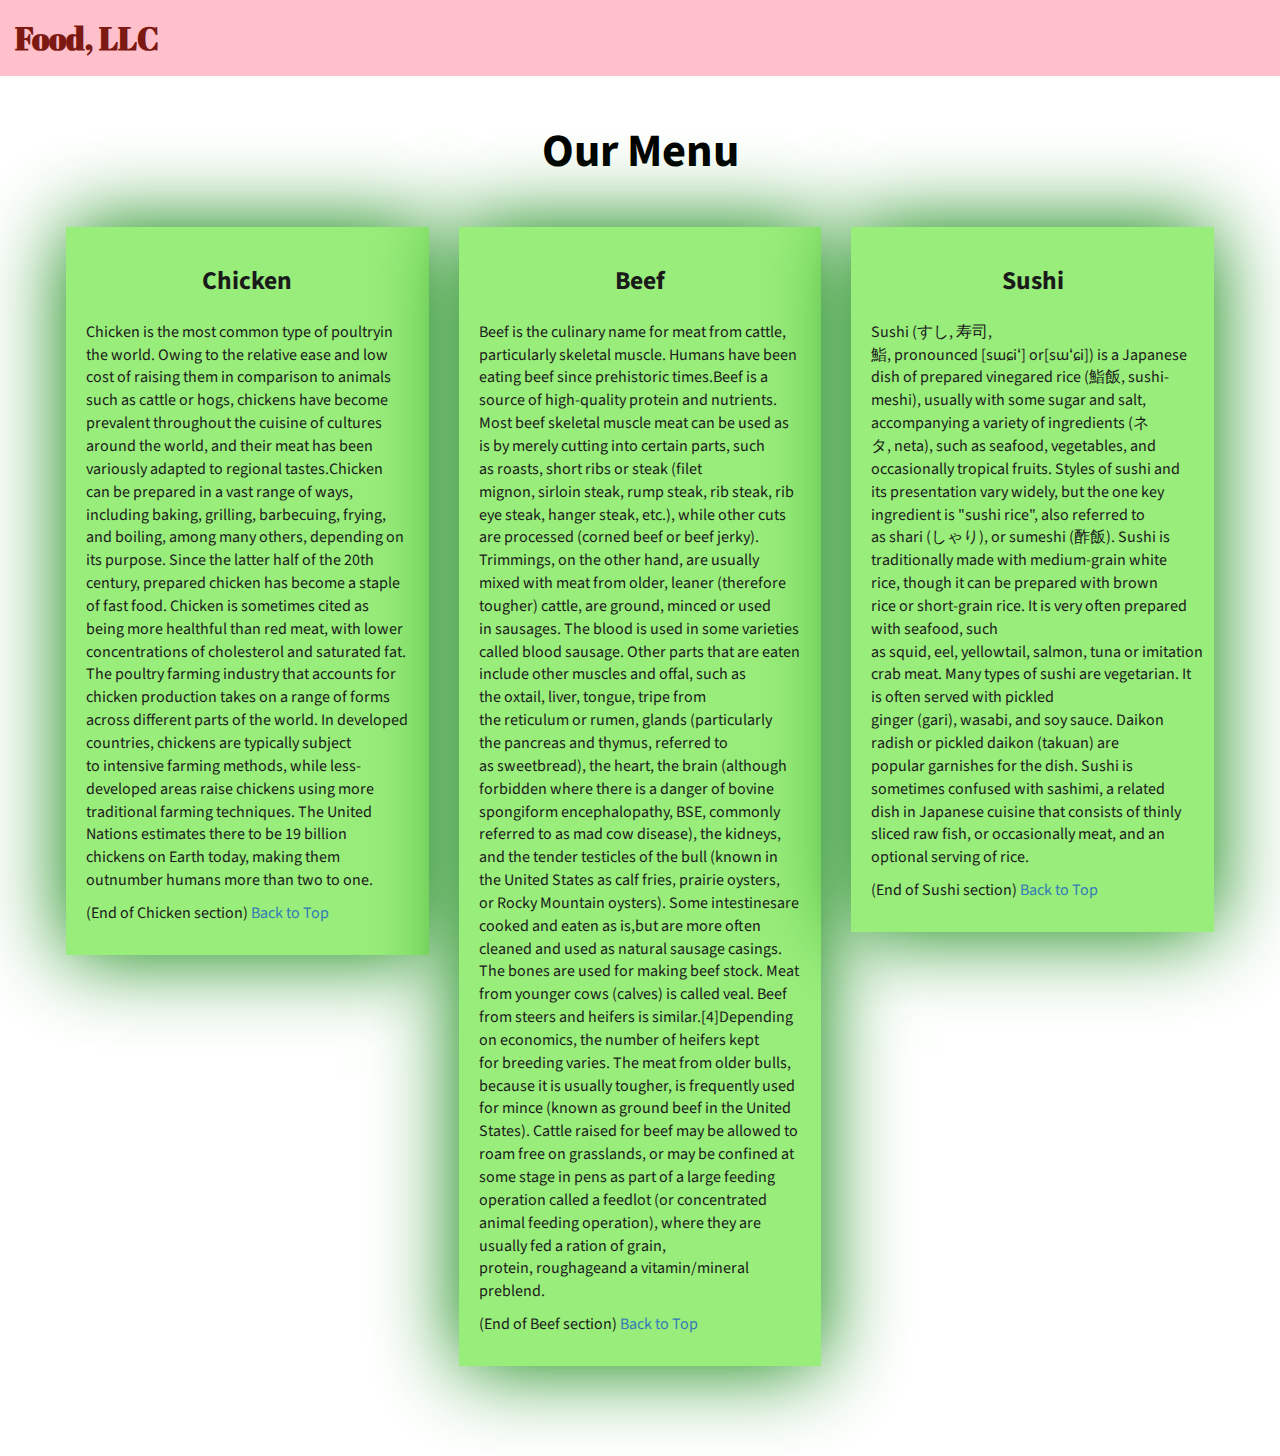
<file: module3_solution/index.html>
<!DOCTYPE html>
<html lang="zxx">

<head>
    <meta charset="utf-8">
    <meta http-equiv="X-UA-Compatible" content="IE=edge">
    <meta name="viewport" content="width=device-width, initial-scale=1">
    <title>Assignment Solution for Module 3</title>
    <link rel="stylesheet" href="css/bootstrap.min.css">
    <link rel="stylesheet" href="css/styles.css">
    <link href="https://fonts.googleapis.com/css?family=Source+Sans+Pro" rel="stylesheet">
    <link href="https://fonts.googleapis.com/css?family=Abril+Fatface" rel="stylesheet">

    <!-- HTML5 shim and Respond.js for IE8 support of HTML5 elements and media queries -->
    <!-- WARNING: Respond.js doesn't work if you view the page via file:// -->
    <!--[if lt IE 9]>
      <script src="https://oss.maxcdn.com/html5shiv/3.7.2/html5shiv.min.js"></script>
      <script src="https://oss.maxcdn.com/respond/1.4.2/respond.min.js"></script>
    <![endif]-->
</head>

<body>
    <header>
        <nav id="header-nav" class="navbar navbar-default">
            <div class="container-fluid">
                <div class="navbar-header">
                    <div class="navbar-brand">
                        <a href="index.html"><h1>Food, LLC</h1></a>
                    </div>

                    <button type="button" class="navbar-toggle collapsed visible-xs" data-toggle="collapse" data-target="#collapsable-nav" aria-expanded="false">
                        <span class="sr-only">Toggle navigation</span>
                        <span class="icon-bar"></span>
                        <span class="icon-bar"></span>
                        <span class="icon-bar"></span>
                    </button>
                </div>

                <div id="collapsable-nav" class="collapse navbar-collapse">
                    <ul id="nav-list" class="nav navbar-nav navbar-right visible-xs text-center">
                        <li>
                            <a href="#chicken-tile"><br class="hidden-xs"> Chicken</a>
                        </li>
                        <li>
                            <a href="#beef-tile"><br class="hidden-xs"> Beef</a>
                        </li>
                        <li>
                            <a href="#sushi-tile"><br class="hidden-xs"> Sushi</a>
                        </li>
                    </ul>
                </div>
            </div>
        </nav>
    </header>

    <div id="main-content" class="container">
        <h2 id="top-heading" class="text-center">Our Menu</h2>
        <div id="home-tiles" class="row">
            <div class="col-md-4 col-sm-6 col-xs-12">
                <div id="chicken-tile">
                    <section>
                        <h3 class="text-center">Chicken</h3>
                        <p>
                          Chicken is the most common type of poultryin the world. Owing to the relative ease and low cost of raising them in comparison to animals such as cattle or hogs, chickens have become prevalent throughout the cuisine of cultures around the world, and their meat has been variously adapted to regional tastes.Chicken can be prepared in a vast range of ways, including baking, grilling, barbecuing, frying, and boiling, among many others, depending on its purpose. Since the latter half of the 20th century, prepared chicken has become a staple of fast food. Chicken is sometimes cited as being more healthful than red meat, with lower concentrations of cholesterol and saturated fat.

The poultry farming industry that accounts for chicken production takes on a range of forms across different parts of the world. In developed countries, chickens are typically subject to intensive farming methods, while less-developed areas raise chickens using more traditional farming techniques. The United Nations estimates there to be 19 billion chickens on Earth today, making them outnumber humans more than two to one.



                        </p>
                        <p>
                            (End of Chicken section) <a href="#top-heading">Back to Top</a>
                        </p>
                    </section>
                </div>
            </div>
            <div class="col-md-4 col-sm-6 col-xs-12">
                <div id="beef-tile">
                    <section>
                        <h3 class="text-center">Beef</h3>
                        <p>
                            Beef is the culinary name for meat from cattle, particularly skeletal muscle. Humans have been eating beef since prehistoric times.Beef is a source of high-quality protein and nutrients.

Most beef skeletal muscle meat can be used as is by merely cutting into certain parts, such as roasts, short ribs or steak (filet mignon, sirloin steak, rump steak, rib steak, rib eye steak, hanger steak, etc.), while other cuts are processed (corned beef or beef jerky). Trimmings, on the other hand, are usually mixed with meat from older, leaner (therefore tougher) cattle, are ground, minced or used in sausages. The blood is used in some varieties called blood sausage. Other parts that are eaten include other muscles and offal, such as the oxtail, liver, tongue, tripe from the reticulum or rumen, glands (particularly the pancreas and thymus, referred to as sweetbread), the heart, the brain (although forbidden where there is a danger of bovine spongiform encephalopathy, BSE, commonly referred to as mad cow disease), the kidneys, and the tender testicles of the bull (known in the United States as calf fries, prairie oysters, or Rocky Mountain oysters). Some intestinesare cooked and eaten as is,but are more often cleaned and used as natural sausage casings. The bones are used for making beef stock. Meat from younger cows (calves) is called veal.

Beef from steers and heifers is similar.[4]Depending on economics, the number of heifers kept for breeding varies. The meat from older bulls, because it is usually tougher, is frequently used for mince (known as ground beef in the United States). Cattle raised for beef may be allowed to roam free on grasslands, or may be confined at some stage in pens as part of a large feeding operation called a feedlot (or concentrated animal feeding operation), where they are usually fed a ration of grain, protein, roughageand a vitamin/mineral preblend.


                        </p>
                        <p>
                            (End of Beef section) <a href="#top-heading">Back to Top</a>
                        </p>
                    </section>
                </div>
            </div>
            <!-- <div class="clearfix visible-md-block"></div> -->
            <div class="col-md-4 col-sm-12 col-xs-12">
                <div id="sushi-tile">
                    <section>
                        <h3 class="text-center">Sushi</h3>
                        <p>
                             Sushi (すし, 寿司, 鮨, pronounced [sɯɕiꜜ] or[sɯꜜɕi]) is a Japanese dish of prepared vinegared rice (鮨飯, sushi-meshi), usually with some sugar and salt, accompanying a variety of ingredients (ネタ, neta), such as seafood, vegetables, and occasionally tropical fruits. Styles of sushi and its presentation vary widely, but the one key ingredient is "sushi rice", also referred to as shari (しゃり), or sumeshi (酢飯).

Sushi is traditionally made with medium-grain white rice, though it can be prepared with brown rice or short-grain rice. It is very often prepared with seafood, such as squid, eel, yellowtail, salmon, tuna or imitation crab meat. Many types of sushi are vegetarian. It is often served with pickled ginger (gari), wasabi, and soy sauce. Daikon radish or pickled daikon (takuan) are popular garnishes for the dish.

Sushi is sometimes confused with sashimi, a related dish in Japanese cuisine that consists of thinly sliced raw fish, or occasionally meat, and an optional serving of rice.


    
                        </p>
                        <p>
                            (End of Sushi section) <a href="#top-heading">Back to Top</a>
                        </p>
                    </section>
                </div>
            </div>
            <!-- <div class="clearfix visible-lg-block"></div> -->
        </div>
    </div>
    <div class="clearfix visible-lg-block"></div>


    <!-- jQuery (Bootstrap JS plugins depend on it) -->
    <script src="js/jquery-3.1.1.min.js"></script>
    <script src="js/bootstrap.min.js"></script>
    <!-- <script src="js/script.js"></script> -->

</body>

</html>
</file>
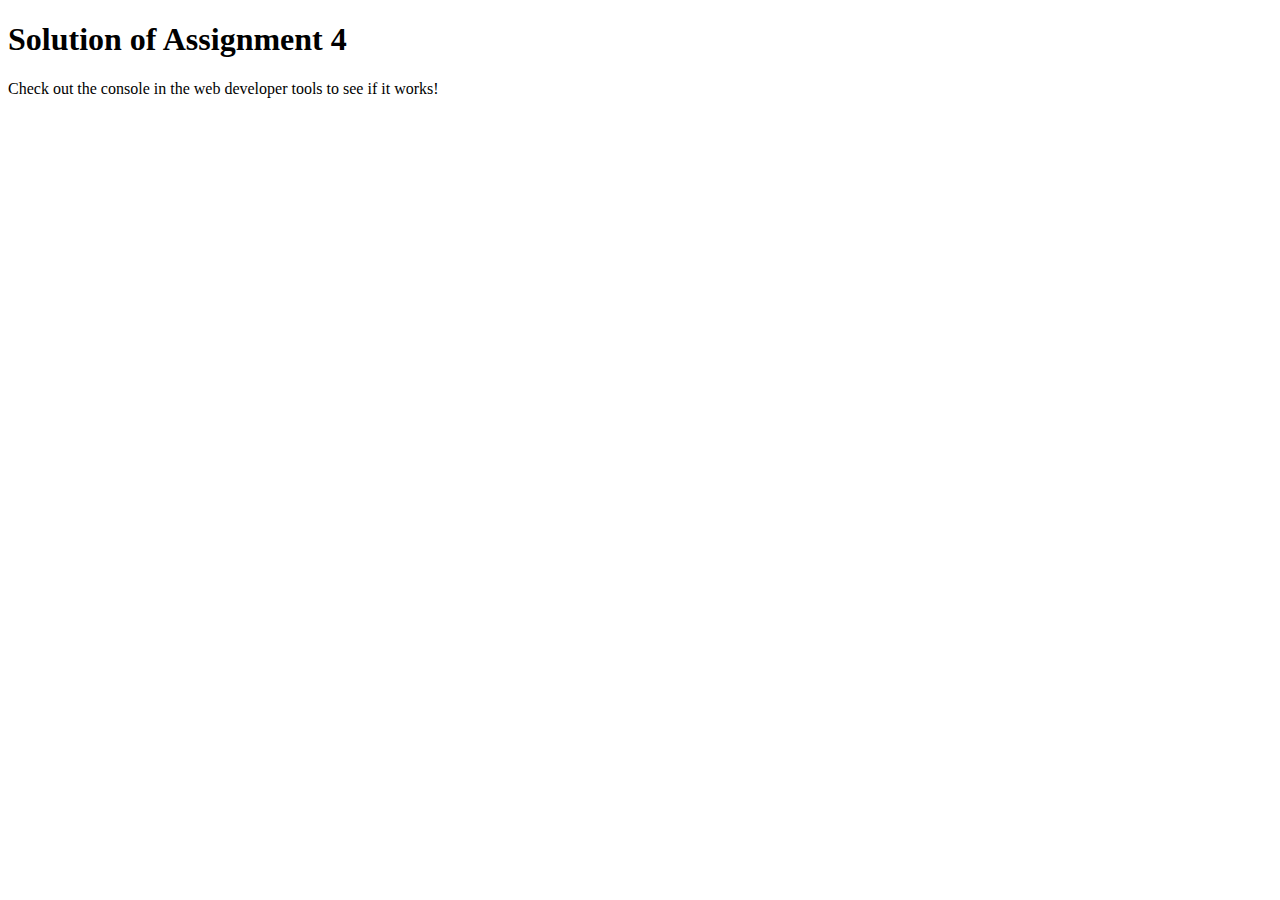
<file: module4_solution/index.html>
<!DOCTYPE html>
<html>

<head>
    <meta charset="utf-8">
    <title>Assignment Solution for Module 4</title>
    <script src="SpeakHello.js"></script>
    <script src="SpeakGoodBye.js"></script>
    <script src="script.js"></script>
</head>

<body>
    <h1>Solution of Assignment 4</h1>
    <p>Check out the console in the web developer tools to see if it works!</p>
</body>

</html>
</file>
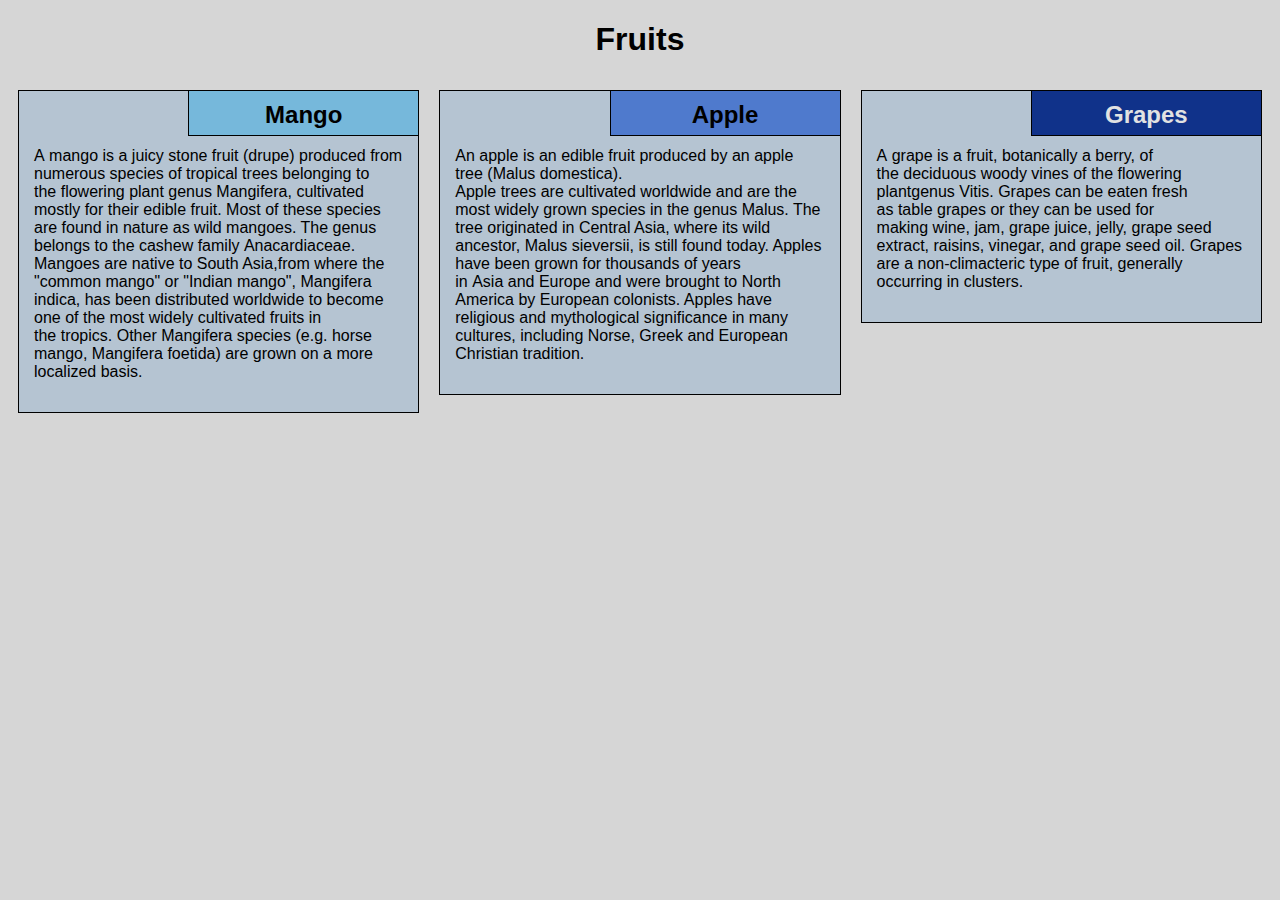
<file: module2-solution/index1.html>
<!DOCTYPE html>
<html lang="en">

<head>
    <meta charset="utf-8">
    <meta name="viewport" content="width=device-width, initial-scale=1">
    <title>Assignment Solution for Module 2</title>
    <link rel="stylesheet" href="style1.css">
</head>

<body>
    <h1>Fruits</h1>
    <div class="row">
        <div class="col-lg-4 col-md-6 col-sm-12">
            <section class="mango">
                <h2>Mango</h2>
                <p>
                    A mango is a juicy stone fruit (drupe) produced from numerous species of tropical trees belonging to the flowering plant genus Mangifera, cultivated mostly for their edible fruit.

Most of these species are found in nature as wild mangoes. The genus belongs to the cashew family Anacardiaceae. Mangoes are native to South Asia,from where the "common mango" or "Indian mango", Mangifera indica, has been distributed worldwide to become one of the most widely cultivated fruits in the tropics. Other Mangifera species (e.g. horse mango, Mangifera foetida) are grown on a more localized basis.


                </p>
            </section>
        </div>
        <div class="col-lg-4 col-md-6 col-sm-12">
            <section class="apple">
                <h2>Apple</h2>
                <p>
                    An apple is an edible fruit produced by an apple tree (Malus domestica). Apple trees are cultivated worldwide and are the most widely grown species in the genus Malus. The tree originated in Central Asia, where its wild ancestor, Malus sieversii, is still found today. Apples have been grown for thousands of years in Asia and Europe and were brought to North America by European colonists. Apples have religious and mythological significance in many cultures, including Norse, Greek and European Christian tradition.
                </p>
            </section>
        </div>
        <div class="col-lg-4 col-md-12 col-sm-12">
            <section class="grapes">
                <h2>Grapes</h2>
                <p>
                    A grape is a fruit, botanically a berry, of the deciduous woody vines of the flowering plantgenus Vitis.

Grapes can be eaten fresh as table grapes or they can be used for making wine, jam, grape juice, jelly, grape seed extract, raisins, vinegar, and grape seed oil. Grapes are a non-climacteric type of fruit, generally occurring in clusters.



                </p>
            </section>
        </div>
    </div>
</file>
<file: module3_solution/css/styles.css>
body {
    font-size: 16px;
    font-family: 'Source Sans Pro', sans-serif;
    color: #1a1a1a;
    background-color: white;
}


/** HEADER **/

#header-nav {
    background-color: pink;
    border-radius: 0;
    border: 0;
}

#header-nav button {
    margin-top: 22px;
}

.navbar-default .navbar-toggle:focus, .navbar-default .navbar-toggle:hover {
    background-color: #fce29e;
}

.navbar-collapse {
    border-top: 0;
}

.navbar-brand, .navbar-nav li a {
    line-height: 76px;
    height: 76px;
    padding-top: 0;
}

.navbar-brand h1 {
    color: #7d1913;
    font-family: 'Abril Fatface', cursive;
    font-weight: bolder;
    font-size: 1.8em;
}

.navbar-brand a:hover {
    text-decoration: none;
    text-shadow: 1px 1px 1px yellow;
}

#nav-list {
    background-color: #e4af34;
}

#nav-list a {
    /*text-align: center;*/
    font-weight: bolder;
    color: #282828;
    font-size: 1.2em;
}

#nav-list a:hover {
    color: #202020;
    background-color: #fce29e;
}

.navbar-header button.navbar-toggle, .navbar-header .icon-bar {
    border: 1px solid #7d1913;
}


/** END HEADER */


/** HOME PAGE **/

#main-content {
    width: 92%;
    margin-bottom: 30px;
}

#main-content h2 {
    font-size: 2.9em;
    font-weight: bold;
    margin-top: 30px;
    margin-bottom: 50px;
    color: black;
}

#main-content h3 {
    font-size: 1.6em;
    font-weight: bold;
    margin-bottom: 1em;
}

#chicken-tile, #beef-tile, #sushi-tile {
    width: 100%;
    padding: 20px;
    background-color: #99ed7b;
    margin-bottom: 60px;
    box-shadow: 0 0 80px green;
}


/** END HOME PAGE **/
</file>
<file: module2-solution/style1.css>
* {
    box-sizing: border-box;
    font-family: Helvetica;
}

body {
    background-color: #d6d6d6;
}

h1 {
    text-align: center;
    color: black;
}

section {
    border: 1px solid black;
    background-color: #b5c4d2;
    margin: 10px;
}

section>h2 {
    float: right;
    border-bottom: 1px solid black;
    border-left: 1px solid black;
    margin: 0;
    width: 230px;
    text-align: center;
    font-style: Times;
    font-size: 24px;
    font-weight: bold;
    height: 45px;
    padding-top: 10px;
}

section.mango>h2 {
    background-color: #76b8db;
}

section.apple>h2 {
    background-color: #4f7acd;
}

section.grapes>h2 {
    color: #e2e2e2;
    background-color: #10328a;
}

section>p {
    padding: 40px 15px 15px 15px;
}

.row {
    width: 100%;
}


/* Desktop view options */

@media (min-width: 992px) {
    .col-lg-1, .col-lg-2, .col-lg-3, .col-lg-4, .col-lg-5, .col-lg-6, .col-lg-7, .col-lg-8, .col-lg-9, .col-lg-10, .col-lg-11, .col-lg-12 {
        float: left;
    }
    .col-lg-1 {
        width: 8.33%;
    }
    .col-lg-2 {
        width: 16.66%;
    }
    .col-lg-3 {
        width: 25%;
    }
    .col-lg-4 {
        width: 33.33%;
    }
    .col-lg-5 {
        width: 41.66%;
    }
    .col-lg-6 {
        width: 50%;
    }
    .col-lg-7 {
        width: 58.33%;
    }
    .col-lg-8 {
        width: 66.66%;
    }
    .col-lg-9 {
        width: 74.99%;
    }
    .col-lg-10 {
        width: 83.33%;
    }
    .col-lg-11 {
        width: 91.66%;
    }
    .col-lg-12 {
        width: 100%;
    }
}


/* Tablet view options */

@media (min-width: 768px) and (max-width: 991px) {
    .col-md-1, .col-md-2, .col-md-3, .col-md-4, .col-md-5, .col-md-6, .col-md-7, .col-md-8, .col-md-9, .col-md-10, .col-md-11, .col-md-12 {
        float: left;
    }
    .col-md-1 {
        width: 8.33%;
    }
    .col-md-2 {
        width: 16.66%;
    }
    .col-md-3 {
        width: 25%;
    }
    .col-md-4 {
        width: 33.33%;
    }
    .col-md-5 {
        width: 41.66%;
    }
    .col-md-6 {
        width: 50%;
    }
    .col-md-7 {
        width: 58.33%;
    }
    .col-md-8 {
        width: 66.66%;
    }
    .col-md-9 {
        width: 74.99%;
    }
    .col-md-10 {
        width: 83.33%;
    }
    .col-md-11 {
        width: 91.66%;
    }
    .col-md-12 {
        width: 100%;
    }
}


/* Mobile view options */

@media (max-width: 767px) {
    .col-sm-1, .col-sm-2, .col-sm-3, .col-sm-4, .col-sm-5, .col-sm-6, .col-sm-7, .col-sm-8, .col-sm-9, .col-sm-10, .col-sm-11, .col-sm-12 {
        float: left;
    }
    .col-sm-1 {
        width: 8.33%;
    }
    .col-sm-2 {
        width: 16.66%;
    }
    .col-sm-3 {
        width: 25%;
    }
    .col-sm-4 {
        width: 33.33%;
    }
    .col-sm-5 {
        width: 41.66%;
    }
    .col-sm-6 {
        width: 50%;
    }
    .col-sm-7 {
        width: 58.33%;
    }
    .col-sm-8 {
        width: 66.66%;
    }
    .col-sm-9 {
        width: 74.99%;
    }
    .col-sm-10 {
        width: 83.33%;
    }
    .col-sm-11 {
        width: 91.66%;
    }
    .col-sm-12 {
        width: 100%;
    }
}
</file>
